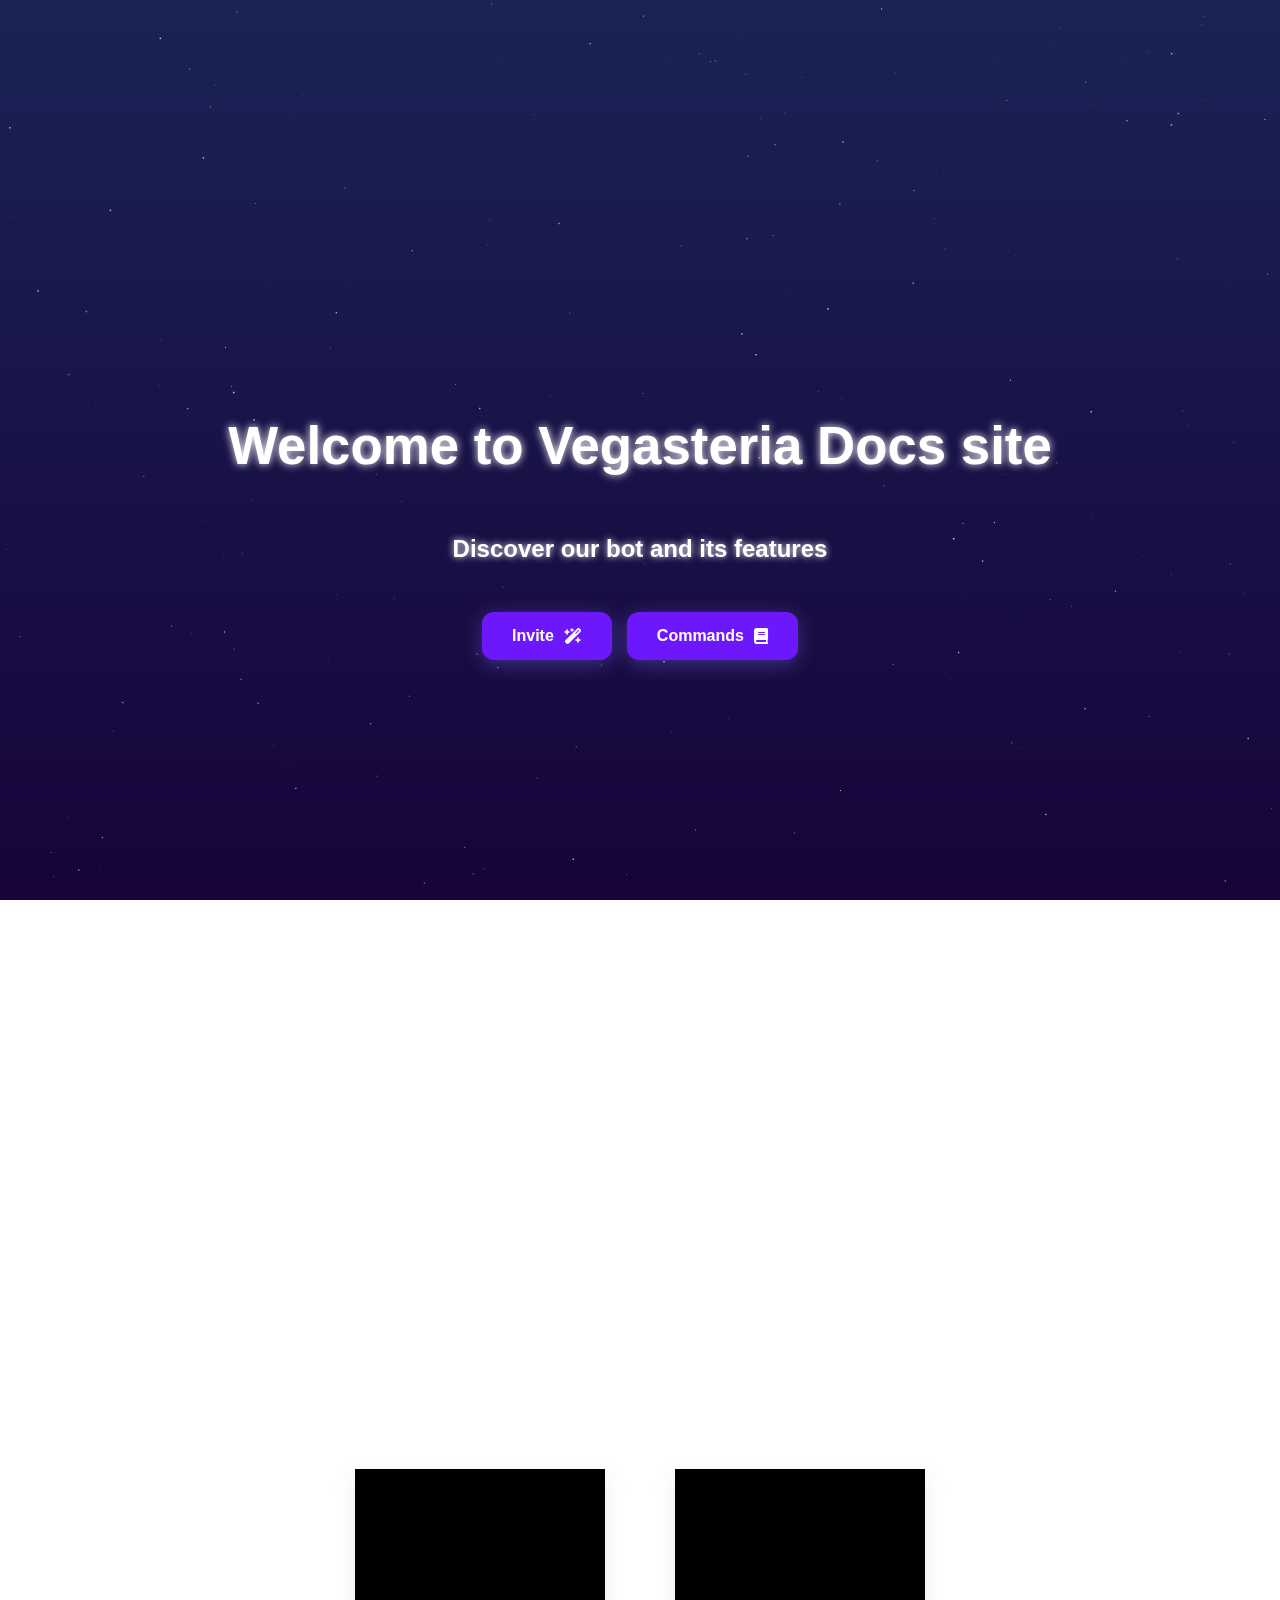
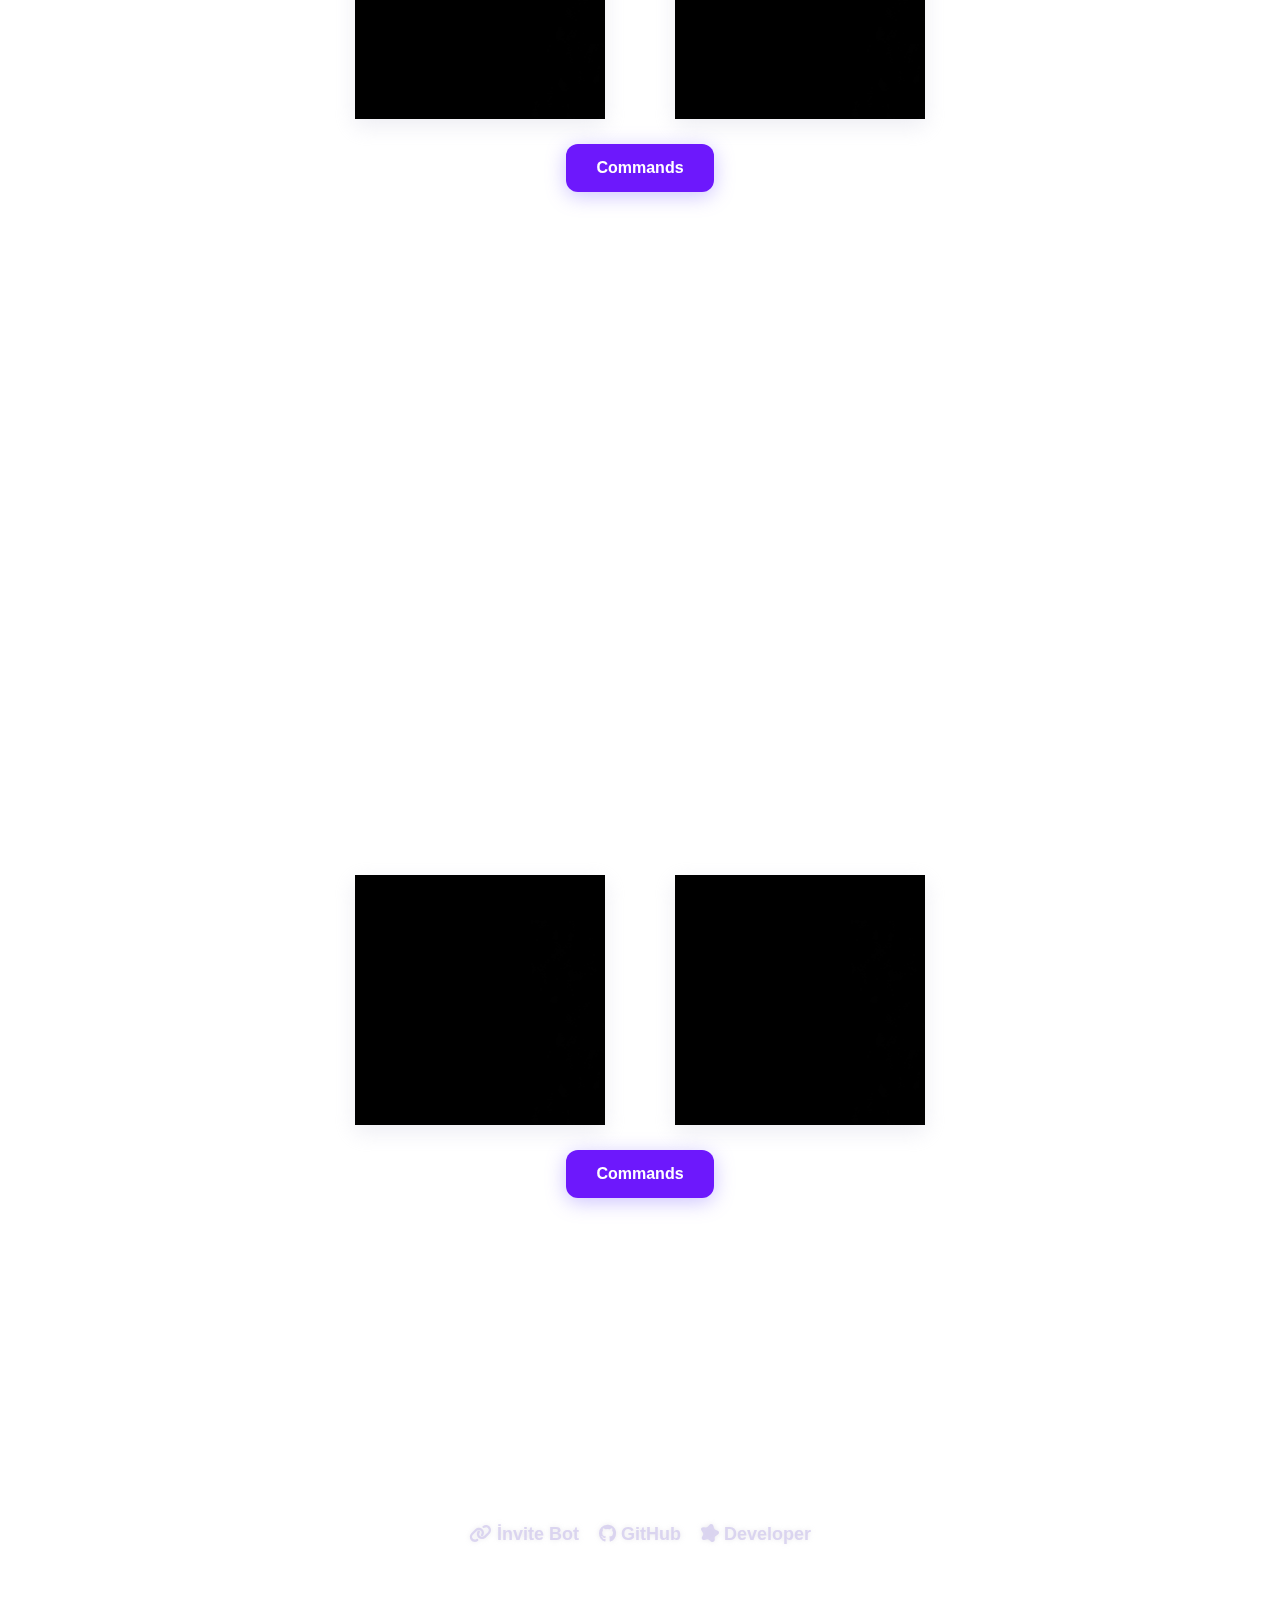
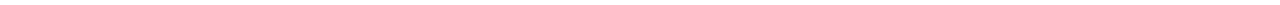
<file: index.html>
<!DOCTYPE html>
<html lang="en">
<head>
  <meta charset="UTF-8">
  <meta name="viewport" content="width=device-width, initial-scale=1.0">
  <link rel="stylesheet" href="https://cdnjs.cloudflare.com/ajax/libs/font-awesome/6.0.0/css/all.min.css">
  <meta name="description" content="Discord Bot Vegasteria, Vegasteria Bot.">
  <link href="https://fonts.googleapis.com/css2?family=Josefin+Sans:ital,wght@0,100..700;1,100..700&family=Lora:ital,wght@0,400..700;1,400..700&family=Nunito:ital,wght@0,200..1000;1,200..1000&family=Questrial&display=swap" rel="stylesheet">
<link href="https://fonts.googleapis.com/css2?family=Josefin+Sans:ital,wght@0,100..700;1,100..700&family=Nunito:ital,wght@0,200..1000;1,200..1000&family=Questrial&display=swap" rel="stylesheet">  
  <title>Discord Vegasteria Bot</title> 
  <link rel="stylesheet" href="home-page.css">
</head>
<body>
  <div class="container"> 
    <div class="grid-item" id="item-1">
      <h1>Welcome to Vegasteria Docs site</h1> 
      <p>Discover our bot and its features</p>

      <div class="buttons-container">
        <button class="buttons" onclick="window.open('https://', '_blank')">Invite
          <i class="fa-solid fa-wand-magic-sparkles"></i>
        </button>
        <button class="buttons" onclick="window.open('commands-list.html', '_blank')">Commands
          <i class="fa-solid fa-book"></i>
        </button>
      </div>
    </div>
    <div class="grid-item" id="item-2">

      <p>Vegasteria have a most powerfull Moderation system and this help you to keep your comuunity save and peaceful</p>
<div class="img-container">
      <div class="img-div" id="img1"> 
          <img src="img1.png" alt="">
      </div>
      <div class="img-div" id="img2"> 
          <img src="img1.png" alt="">
      </div>
    </div>
    <div class="item-buttons-container">
    <button class="item-buttons" onclick="window.open('commands-list.html', '_blank')">Commands</button>
  </div>
  </div>
    <div class="grid-item" id="item-3">
      <p> Vegasteria have too much fun commands and RPG/Economy system</p>
      <div class="img-container">
      <div class="img-div" id="img3">
        <img src="img1.png" alt="">
    </div>
      <div class="img-div" id="img4">
        <img src="img1.png" alt=""> 
    </div>
  </div>
  <div class="item-buttons-container">
  <button class="item-buttons" onclick="window.open('commands-list.html', '_blank')">Commands</button>
</div>
    </div>
    <div class="grid-item footer" id="item-4">
        <ul>
          <li><a href="#İnvite Bot"><i class="fa-solid fa-link"></i>İnvite Bot</a></li>
          <li><a href="#GitHub"><i class="fa-brands fa-github"></i>GitHub</a></li>
          <li><a href="#Developer"><i class="fa-solid fa-splotch"></i>Developer</a></li>
        </ul>
    </div>
  </div>
  <div class="gradient-background"></div>
  <canvas id="backgroundCanvas"></canvas>
  <script>
    const canvas = document.getElementById("backgroundCanvas");
    const ctx = canvas.getContext("2d");
    let stars = [];
    let shootingStars = [];
    const layerCount = 3;
    const speeds = [0.5, 0.2, 0.1];
    const baseStarCount = 60;

    function resizeCanvas() {
      canvas.width = window.innerWidth;
      canvas.height = window.innerHeight;
      createStars();
    }

    function createStars() {
      stars = [];
      const scalingFactor = Math.max(canvas.width, canvas.height) / 1000;

      for (let i = 0; i < layerCount; i++) {
        const starCount = Math.floor(baseStarCount * scalingFactor * (i + 1));
        for (let j = 0; j < starCount; j++) {
          stars.push({
            x: Math.random() * canvas.width,
            y: Math.random() * canvas.height,
            size: Math.random() * (i + 1) * 0.5,
            speed: speeds[i],
            opacity: Math.random(),
          });
        }
      }
    }

    function createShootingStar() {
      shootingStars.push({
        x: Math.random() * canvas.width,
        y: Math.random() * canvas.height * 0.5, 
        size: Math.random() * 3 + 1,
        speedX: Math.random() * 3 + 6,
        speedY: Math.random() * 3 + 6,
        opacity: 1,
      });
    }

    function updateShootingStars() {
      shootingStars.forEach((star, index) => {
        star.x += star.speedX;
        star.y += star.speedY;
        star.opacity -= 0.02;

        if (star.opacity <= 0) {
          shootingStars.splice(index, 1); 
        }
      });

      if (Math.random() < 0.02) {
        createShootingStar();
      }
    }

    function updateStars() {
      stars.forEach((star) => {
        star.y -= star.speed;
        if (star.y < 0) {
          star.y = canvas.height;
          star.x = Math.random() * canvas.width;
        }
      });
    }

    function drawStars() {
      ctx.clearRect(0, 0, canvas.width, canvas.height);

      stars.forEach((star) => {
        ctx.fillStyle = `rgba(255, 255, 255, ${Math.min(star.opacity, 0.8)})`;
        ctx.fillRect(star.x, star.y, star.size, star.size);
      });

      shootingStars.forEach((star) => {
        ctx.beginPath();
        ctx.moveTo(star.x, star.y);
        ctx.lineTo(star.x - star.speedX * 2, star.y - star.speedY * 2);
        ctx.strokeStyle = `rgba(255, 255, 255, ${star.opacity})`;
        ctx.lineWidth = star.size;
        ctx.stroke();
      });
    }

    function animate() {
      updateStars();
      updateShootingStars();
      drawStars();
      requestAnimationFrame(animate);
    }

    window.addEventListener("resize", resizeCanvas);
    resizeCanvas();
    createStars();
    animate();
  </script>
</body>
</html>
</file>
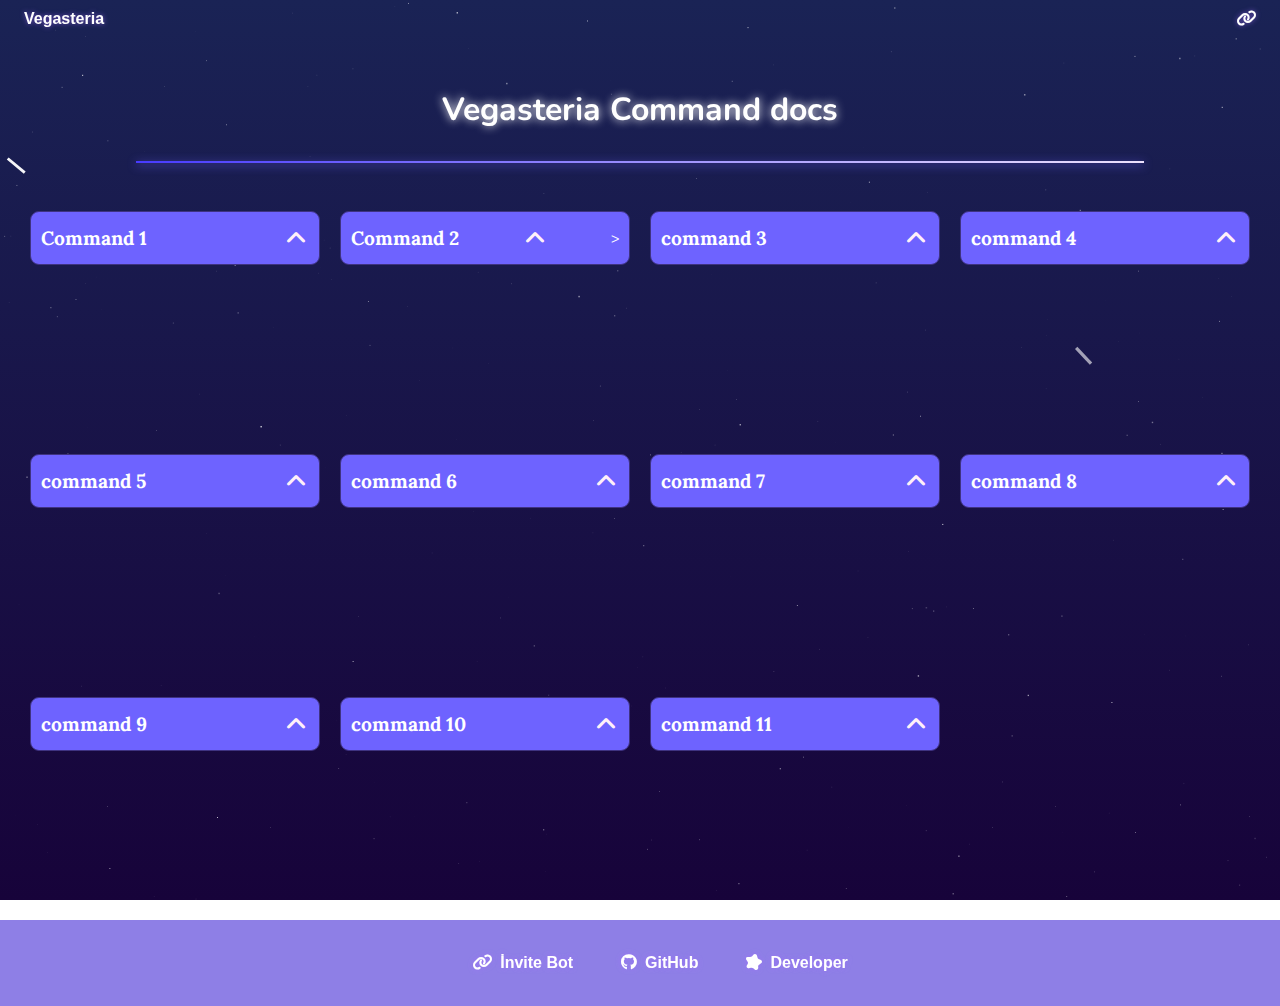
<file: commands-list.html>
<!DOCTYPE html>
<html lang="en">
<head>
  <meta charset="UTF-8">
  <meta name="viewport" content="width=device-width, initial-scale=1.0">
  <meta name="description" content="This site will help you use the Vegasteria bot.">
  <title>Vegasteria Commands list</title>
  <link rel="stylesheet" href="https://cdnjs.cloudflare.com/ajax/libs/font-awesome/6.0.0/css/all.min.css">
  <link href="https://fonts.googleapis.com/css2?family=Josefin+Sans:ital,wght@0,100..700;1,100..700&family=Lora:ital,wght@0,400..700;1,400..700&family=Nunito:ital,wght@0,200..1000;1,200..1000&family=Questrial&display=swap" rel="stylesheet">
<link href="https://fonts.googleapis.com/css2?family=Josefin+Sans:ital,wght@0,100..700;1,100..700&family=Nunito:ital,wght@0,200..1000;1,200..1000&family=Questrial&display=swap" rel="stylesheet">  
<link rel="stylesheet" href="Commands-list.css">
</head>
</head>
<body>
<div class="main-container"> 

  <div class="nav">
    <ul>
      <li><a href="#home" >Vegasteria</a></li>
      <li><a href="home.html"><i class="fa-solid fa-link"></i>
      </a></li>
    </ul>
  </div>

  <div class="header">
    <h1 class="list-header">Vegasteria Command docs</h1>
  </div>

  <div class="content-container">
    <div class="content-box">
      <div class="content-header">
        <h3 class="header-text">Command 1</h3>
        <button class="content-btn" onclick="dropAndup(event)"><i class="fa-solid fa-angle-up"></i></button> 
      </div>
      <div class="content-body">
        <p> Lorem ipsum dolor, sit amet consectetur adipisicing elit. Earum, tempore.</p>
      </div>
    </div>

    <div class="content-box">
      <div class="content-header">
        <h3 class="header-text">Command 2</h3>
        <button class="content-btn" onclick="dropAndup(event)"><i class="fa-solid fa-angle-up"></i></button> >
      </div>
      <div class="content-body" >
        <p>Lorem ipsum dolor sit amet consectetur adipisicing elit. Ad, obcaecati.</p>
      </div>
    </div>
 
    <div class="content-box">
      <div class="content-header">
        <h3 class="header-text">command 3</h3>
        <button class="content-btn" onclick="dropAndup(event)"><i class="fa-solid fa-angle-up"></i></button> 
      </div>
      <div class="content-body" >
        <p> Lorem ipsum, dolor sit amet consectetur adipisicing elit. Qui, minus?</p>
      </div>
    </div>
     
    <div class="content-box">
      <div class="content-header">
        <h3 class="header-text">command 4</h3>
        <button class="content-btn" onclick="dropAndup(event)"><i class="fa-solid fa-angle-up"></i></button> 
      </div>
      <div class="content-body" >
        <p> Lorem ipsum dolor sit amet consectetur adipisicing elit. Repellat, aliquid.</p>
      </div>
    </div>

    <div class="content-box">
      <div class="content-header">
        <h3 class="header-text">command 5</h3>
        <button class="content-btn" onclick="dropAndup(event)"><i class="fa-solid fa-angle-up"></i></button> 
      </div>
      <div class="content-body" >
        <p>Lorem ipsum dolor, sit amet consectetur adipisicing elit. Cum quibusdam quia sit, suscipit ipsum aut ipsa ullam nam! Quam nemo doloribus exercitationem fugiat facilis eum et? Iste omnis perferendis officia?</p>
      </div>
    </div>

    <div class="content-box">
      <div class="content-header">
        <h3 class="header-text">command 6</h3>
        <button class="content-btn" onclick="dropAndup(event)"><i class="fa-solid fa-angle-up"></i></button>
      </div>
      <div class="content-body" >
        <p> Lorem ipsum dolor sit amet consectetur adipisicing elit. Qui, dolor.</p>
      </div>
    </div>

    <div class="content-box">
      <div class="content-header">
        <h3 class="header-text">command 7</h3>
        <button class="content-btn" onclick="dropAndup(event)"><i class="fa-solid fa-angle-up"></i></button> 
      </div>
      <div class="content-body" >
        <p>Lorem ipsum dolor sit, amet consectetur adipisicing elit. Placeat, possimus. </p>
      </div>
    </div>

    <div class="content-box">
      <div class="content-header">
        <h3 class="header-text">command 8</h3>
        <button class="content-btn" onclick="dropAndup(event)"><i class="fa-solid fa-angle-up"></i></button> 
      </div>
      <div class="content-body" >
        <p>Lorem ipsum dolor sit amet consectetur, adipisicing elit. Quod, mollitia!</p>
      </div>
    </div>


    <div class="content-box">
      <div class="content-header">
        <h3 class="header-text">command 9</h3>
        <button class="content-btn" onclick="dropAndup(event)"><i class="fa-solid fa-angle-up"></i></button> 
      </div>
      <div class="content-body" >
        <p>Lorem ipsum dolor sit amet consectetur adipisicing elit. Suscipit, fugit.</p>
      </div>
    </div>

    <div class="content-box">
      <div class="content-header">
        <h3 class="header-text">command 10</h3>
        <button class="content-btn" onclick="dropAndup(event)"><i class="fa-solid fa-angle-up"></i></button> 
      </div>
      <div class="content-body" >
        <p>Lorem ipsum dolor sit amet consectetur adipisicing elit. Soluta, vitae.</p>
      </div>
    </div>


    <div class="content-box">
      <div class="content-header">
        <h3 class="header-text">command 11</h3>
        <button class="content-btn" onclick="dropAndup(event)"><i class="fa-solid fa-angle-up"></i></button> 
      </div>
      <div class="content-body" >
        <p>Lorem ipsum dolor sit, amet consectetur adipisicing elit. Omnis, corporis? </p>
      </div>
    </div>

</div>
</div>
<div class="footer">
  <ul>
    <li><a href="#İnvite Bot"><i class="fa-solid fa-link"></i>İnvite Bot</a></li>
    <li><a href="#GitHub"><i class="fa-brands fa-github"></i>GitHub</a></li>
    <li><a href="#Developer"><i class="fa-solid fa-splotch"></i>Developer</a></li>
  </ul>
</div>
<div class="gradient-background"></div>
<canvas id="backgroundCanvas"></canvas>
<script>

  function dropAndup(event) { /*content-body drop-up animation*/
    const box = event.target.closest('.content-box');
    const body = box.querySelector('.content-body');
    const icon = box.querySelector('.content-btn i');
  
    if (body.classList.contains('drop')) {
      body.classList.remove('drop');
      body.classList.add('up');
      icon.classList.remove('rotate');
    } else {
      const allBodies = document.querySelectorAll('.content-body.drop');
      allBodies.forEach((b) => {
        b.classList.remove('drop');
        b.classList.add('up');
        const otherIcon = b.closest('.content-box').querySelector('.content-btn i');
        otherIcon.classList.remove('rotate');
      });
  
      body.classList.remove('up');
      body.classList.add('drop');
      icon.classList.add('rotate');
    }
  }

  
  /*Canvas Animation Cods*/
  const canvas = document.getElementById("backgroundCanvas");
  const ctx = canvas.getContext("2d");
  let stars = [];
  let shootingStars = [];
  const layerCount = 3;
  const speeds = [0.5, 0.2, 0.1];
  const baseStarCount = 45;
  

  function resizeCanvas() {
    canvas.width = window.innerWidth;
    canvas.height = window.innerHeight;
    createStars();
  }
  
  
  function createStars() {
    stars = [];
    const scalingFactor = Math.max(canvas.width, canvas.height) / 1000;
  
    for (let i = 0; i < layerCount; i++) {
      const starCount = Math.floor(baseStarCount * scalingFactor * (i + 1));
      for (let j = 0; j < starCount; j++) {
        stars.push({
          x: Math.random() * canvas.width,
          y: Math.random() * canvas.height,
          size: Math.random() * (i + 1) * 0.5,
          speed: speeds[i],
          opacity: Math.random(),
        });
      }
    }
  }
  

  function createShootingStar() {
    shootingStars.push({
      x: Math.random() * canvas.width,
      y: Math.random() * canvas.height * 0.5,
      size: Math.random() * 3 + 1,
      speedX: Math.random() * 3 + 6,
      speedY: Math.random() * 3 + 6,
      opacity: 1,
    });
  }
  
  
  function updateStars() {
    stars.forEach((star) => {
      star.y -= star.speed;
      if (star.y < 0) {
        star.y = canvas.height;
        star.x = Math.random() * canvas.width;
      }
    });
  }
  
  
  function updateShootingStars() {
    shootingStars.forEach((star, index) => {
      star.x += star.speedX;
      star.y += star.speedY;
      star.opacity -= 0.02;
  
      if (star.opacity <= 0) {
        shootingStars.splice(index, 1);
      }
    });
  
    if (Math.random() < 0.02) {
      createShootingStar();
    }
  }
  
  
  function drawStars() {
    ctx.clearRect(0, 0, canvas.width, canvas.height);
  
    stars.forEach((star) => {
      ctx.fillStyle = `rgba(255, 255, 255, ${Math.min(star.opacity, 0.8)})`;
      ctx.fillRect(star.x, star.y, star.size, star.size);
    });
  
    shootingStars.forEach((star) => {
      ctx.beginPath();
      ctx.moveTo(star.x, star.y);
      ctx.lineTo(star.x - star.speedX * 2, star.y - star.speedY * 2);
      ctx.strokeStyle = `rgba(255, 255, 255, ${star.opacity})`;
      ctx.lineWidth = star.size;
      ctx.stroke();
    });
  }
  
  
  function animate() {
    updateStars();
    updateShootingStars();
    drawStars();
    requestAnimationFrame(animate);
  }
  
 
  window.addEventListener("resize", resizeCanvas);
  resizeCanvas();
  createStars();
  animate();
  </script>
</body>
</html>
</file>
<file: home-page.css>
html, body {
    font-family: 'Nutino', sans-serif;
    margin: 0;
    padding: 0;
    height: 100%;
    color: white;
  }

  .container {
    display: grid;
    grid-template-columns: repeat(4, 1fr); 
    padding: 10px;
    background: none;
  }

  .grid-item {
    justify-content: center;
    text-align: center;
    align-items: center;
    display: flex;
    flex-direction: column;
    font-size: 1.5em;
    font-weight: bold;
    grid-column: span 4; 
  }

  #item-1,#item-2,#item-3{
      height: 980px;
      padding: 20px;
  }


  .buttons-container{
display: flex;
justify-content: center;
gap: 15px;
margin-top: 25px;

}
  .buttons{
    display: inline-flex;
    align-items: center;
    justify-content: center;
   border: none;
    border-radius: 12px;
    background: #6d18fc;
    text-decoration: none;
    cursor:pointer;
   box-shadow: 0px 4px 20px rgba(130, 104, 255, 0.4);
    color: #fff;
    transition: all 0.3s ease-in-out;
    padding:15px 30px;
    gap: 10px;
    font-size: 16px;
    font-weight: bold;
  }

  .buttons:hover {
    transform: translateY(-3px) scale(1.05);
    box-shadow: 0px 6px 25px rgba(122, 96, 255, 0.6);
  }

  .footer {
    text-align: center;
    line-height: 50px;
    height: 125px; 
    grid-column: span 4; 
  }
 

  .footer ul {
    display: flex;
    justify-content: center;
    list-style: none;
    gap: 20px;
    padding:0;
  }
  .footer ul li{
    list-style: none;
  }
  
  .footer li a {
    text-decoration: none;
    color: #dad4f0fa;
    font-size:18px;
    position:relative;
    text-shadow: 0px 0px 5px rgba(201, 198, 207, 0.4);
     transition: text-shadow 0.3s ease, transform 0.3s ease;
  }
 
  .footer li a i{
    margin-right: 5px;
  }

.footer li a:hover {
text-shadow: 0px 0px 15px rgba(255, 255, 255, 0.8);
transform: translateY(-2px);
}


.img-container{
display: flex;
justify-content: space-between;
gap: 70px;
}
.img-div{
display: flex;
box-shadow: rgba(201, 201, 219, 0.329) 0px 7px 20px 0px;
justify-content: center;
min-width: 250px;
min-height: 245px;
align-items: center;
}

.img-div img{
max-width: 100%;
height:auto;
object-fit:cover;
}

@media (max-width: 768px) {
.img-container{
  flex-direction: column;
  align-items: center;
}
.img-div{
  width:100%;
  min-width: unset;
}
}
  .gradient-background {
    position: fixed;
    top: 0;
    left: 0;
    width: 100%;
    height: 100%;
    background: linear-gradient(0deg, #0a1c3d, #260d41, #3f3381, #17033a, #1a2355);
    background-size: 400% 400%;
    animation: gradientAnimation 20s ease infinite;
    z-index: -1; 
  }

  canvas {
    position: fixed;
    top: 0;
    left: 0;
    width: 100%;
    height: 100%;
    z-index: -1;
  }

  @keyframes gradientAnimation {
    0% {
      background-position: 0% 50%;
    }
    50% {
      background-position: 100% 50%;
    }
    100% {
      background-position: 0% 50%;
    }
  }

  .container{
    z-index: 2;
  }

  h1{
    font-size: 2.2em;
    color: #fff;
    text-shadow: 0px 0px 8px rgb(255, 255, 255);
  }

#item-1 p{
    font-size: 1.0em;
    color: #fff;
    text-shadow: 0px 0px 7px rgb(255, 255, 255);
  }

  #item-2 p{
    margin-bottom: 100px;
    text-shadow: 0px 0px 7px rgb(255, 255, 255);

  }

  #item-3 p{
    margin-bottom: 100px;
    text-shadow: 0px 0px 7px rgb(255, 255, 255);
  }

.item-buttons-container{
display: flex;
justify-content: center;
margin-top: 25px;

}

.item-buttons{
    display: inline-flex;
    align-items: center;
    justify-content: center;
    border: none;
    border-radius: 12px;
    background: #6d18fc;
    text-decoration: none;
    cursor:pointer;
    box-shadow: 0px 4px 20px rgba(130, 104, 255, 0.4);
    color: #fff;
    transition: all 0.3s ease-in-out;
    padding:15px 30px;
    gap: 10px;
    font-size: 16px;
    font-weight: bold;
}

.item-buttons:hover {
transform: translateY(2px) scale(1.05);
box-shadow: 0px 6px 25px rgba(122, 96, 255, 0.6);
}
</file>
<file: Commands-list.css>
html, body {
    font-family: "Nutino", sans-serif;
    padding: 0;
    margin: 0;
   color: white;
   height: 100%;
  }
 
  .main-container {
   display: grid;
   grid-template-columns: auto;
   min-height: 100vh;
   grid-template-rows: auto auto  1fr auto;
   padding:10px;
   gap: 10px;
   background: none;
  }
/*nav style */
  ul {
    margin: 0;
    padding: 0;
    display: flex;
    gap: 10px;
    justify-content: space-between;
  }

  ul li {
    list-style-type: none;
    
  }

  li a {
    text-decoration: none;
    padding: 14px;
    color: #fff;
    
  }
  
a[href="#home"]{
font-size: 1.0rem;
font-weight: bold;
}

ul li a{
 position:relative;
 text-shadow: 0px 0px 5px rgba(161, 110, 255, 0.644);
 transition: text-shadow 0.3s ease, transform 0.3s ease-in;
}

ul li a:hover{
text-shadow: 0px 0px 15px rgba(107, 76, 248, 0.616);
transform: rotateY(2deg);
}

  .content-container { /*content container style*/
    display: grid;
    grid-template-columns: repeat(auto-fill, minmax(250px, 1fr));
    grid-auto-rows: minmax(100px, auto);
    max-width: 100%;
    min-height: 100%;
    gap: 20px;
    padding: 20px;

  }
  
  .list-header {
    position: relative;
    display: flex; 
    justify-content: center; 
    align-items: center; 
    text-align: center; 
    height: 100px; 
    font-family: "Nunito", sans-serif;
    text-shadow: 0 0 10px white; 
}

.list-header::after {
    content: "";
    position: absolute;
    bottom: -4px; 
    left: 50%; 
    transform: translateX(-50%); 
    width: 80%; 
    height: 2px;  
    background: linear-gradient(to right, #483bff, #ede1fd); 
    box-shadow: 0px 2px 10px rgba(110, 99, 255, 0.9); 
}


  .content-box{ /*content box style*/
    position: relative;
    overflow:hidden;
  }

  .content-header{ /*content header*/
    display: flex;
    align-items: center;
    justify-content: space-between;
    gap: 10px;
    padding:10px;
    border: 1px solid #3f3381;
    border-radius:9px;
    background-color: #6E63FF;
    font-family: "Lora", serif;
  }

  .header-text{ /*header text*/
   font-size: 1.2rem;
  margin: 0;
  }

  .content-body { /*Content body*/
    display: block; 
    opacity: 0;
    max-height: 0;
    overflow: hidden;
    transition: max-height 0.3s ease, opacity 0.3s ease-out;
    position: relative;
    background-color: #6E63FF;
    padding: 10px;
    border-radius: 8px;
    border:1px solid #3f3381;
}

/*content-body animation*/
.content-body.drop {
    opacity: 1;
    max-height: 300px; 
}

.content-body.up {
    opacity: 0;
    max-height: 0; 
}


.content-btn{ /*button style*/
background: none;
border: none;
padding: 4px;
cursor: pointer;
}

.content-btn i{
font-size: 1.5rem;
color:  #fff0f9;
transition: transform 0.2s;
}

.content-btn:hover i{
transform: scale(1.2);
color: #a291ff;
}

.content-btn i.rotate{
transform: rotate(180deg);
transition: transform 0.3s;
}



.footer{ /*footer*/
    background-color: #5942daad;
    width: 100%;
    padding: 20px ;
    position:relative;
    bottom: 0;
  }
  .footer ul {
    display: flex;
    justify-content: center; 
    gap: 20px; 
    padding: 0;
    margin: 0; 
    list-style: none; 
  }


  .footer li {
    list-style: none;
    color:#daadff;
    font-weight: bold;
  }

  .footer li a i{
    margin-right: 8px;
  }
 
  .footer li a {
    position: relative;
    transition: transform 0.3s ease, text-shadow 0.3s ease;
    display: inline-block;
}

.footer li a:hover {
    transform: translateZ(3px); 
    text-shadow: 0 4px 15px rgb(151, 107, 255); 
}


  /*Background Animation*/
  .gradient-background { /*Background gradient*/
    position: fixed;
    top: 0;
    left: 0;
    width: 100%;
    height: 100%;
    background: linear-gradient(0deg, #0a1c3d, #260d41, #3f3381, #17033a, #1a2355);
    background-size: 400% 400%;
    animation: gradientAnimation 20s ease infinite;
    pointer-events: none;
    z-index: -1;
  }

  canvas { /*animation canvas*/
    position: fixed;
    top: 0;
    left: 0;
    width: 100%;
    height: 100%;
    z-index: -1;
    pointer-events: none;
  }

  @keyframes gradientAnimation {
    0% {
      background-position: 0% 50%;
    }
    50% {
      background-position: 100% 50%;
    }
    100% {
      background-position: 0% 50%;
    }
  }

  .main-container{
  z-index: 2; 
  }

  @media (max-width: 768px) {
    .content-container {
      padding: 10px;
    }
  
    .content-header {
      flex-direction: row; 
      justify-content: space-between;
      align-items: center; 
      text-align: center;
    }
  
    .header-text {
      flex-grow: 1; 
      text-align: center; 
      margin: 0;
    }
  
    .content-btn {
      margin-left: auto; 
    }
  }
</file>
